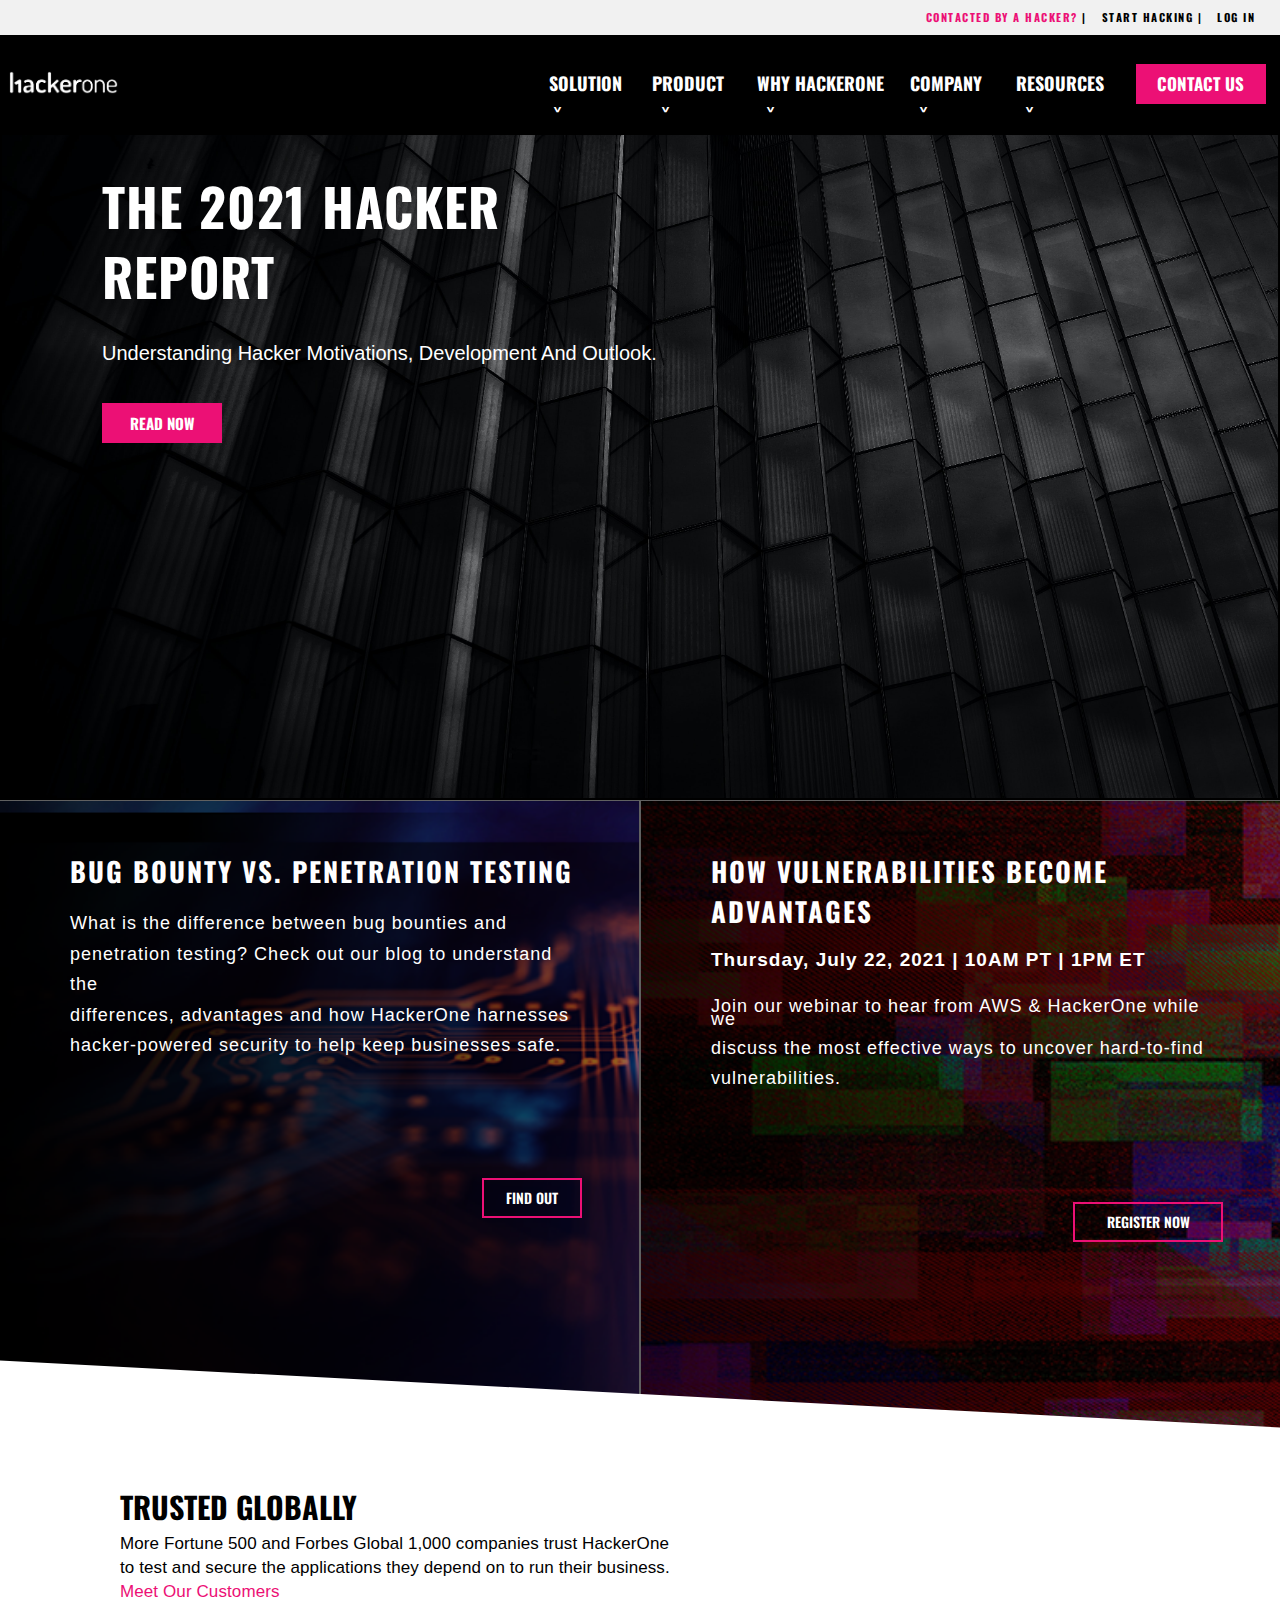
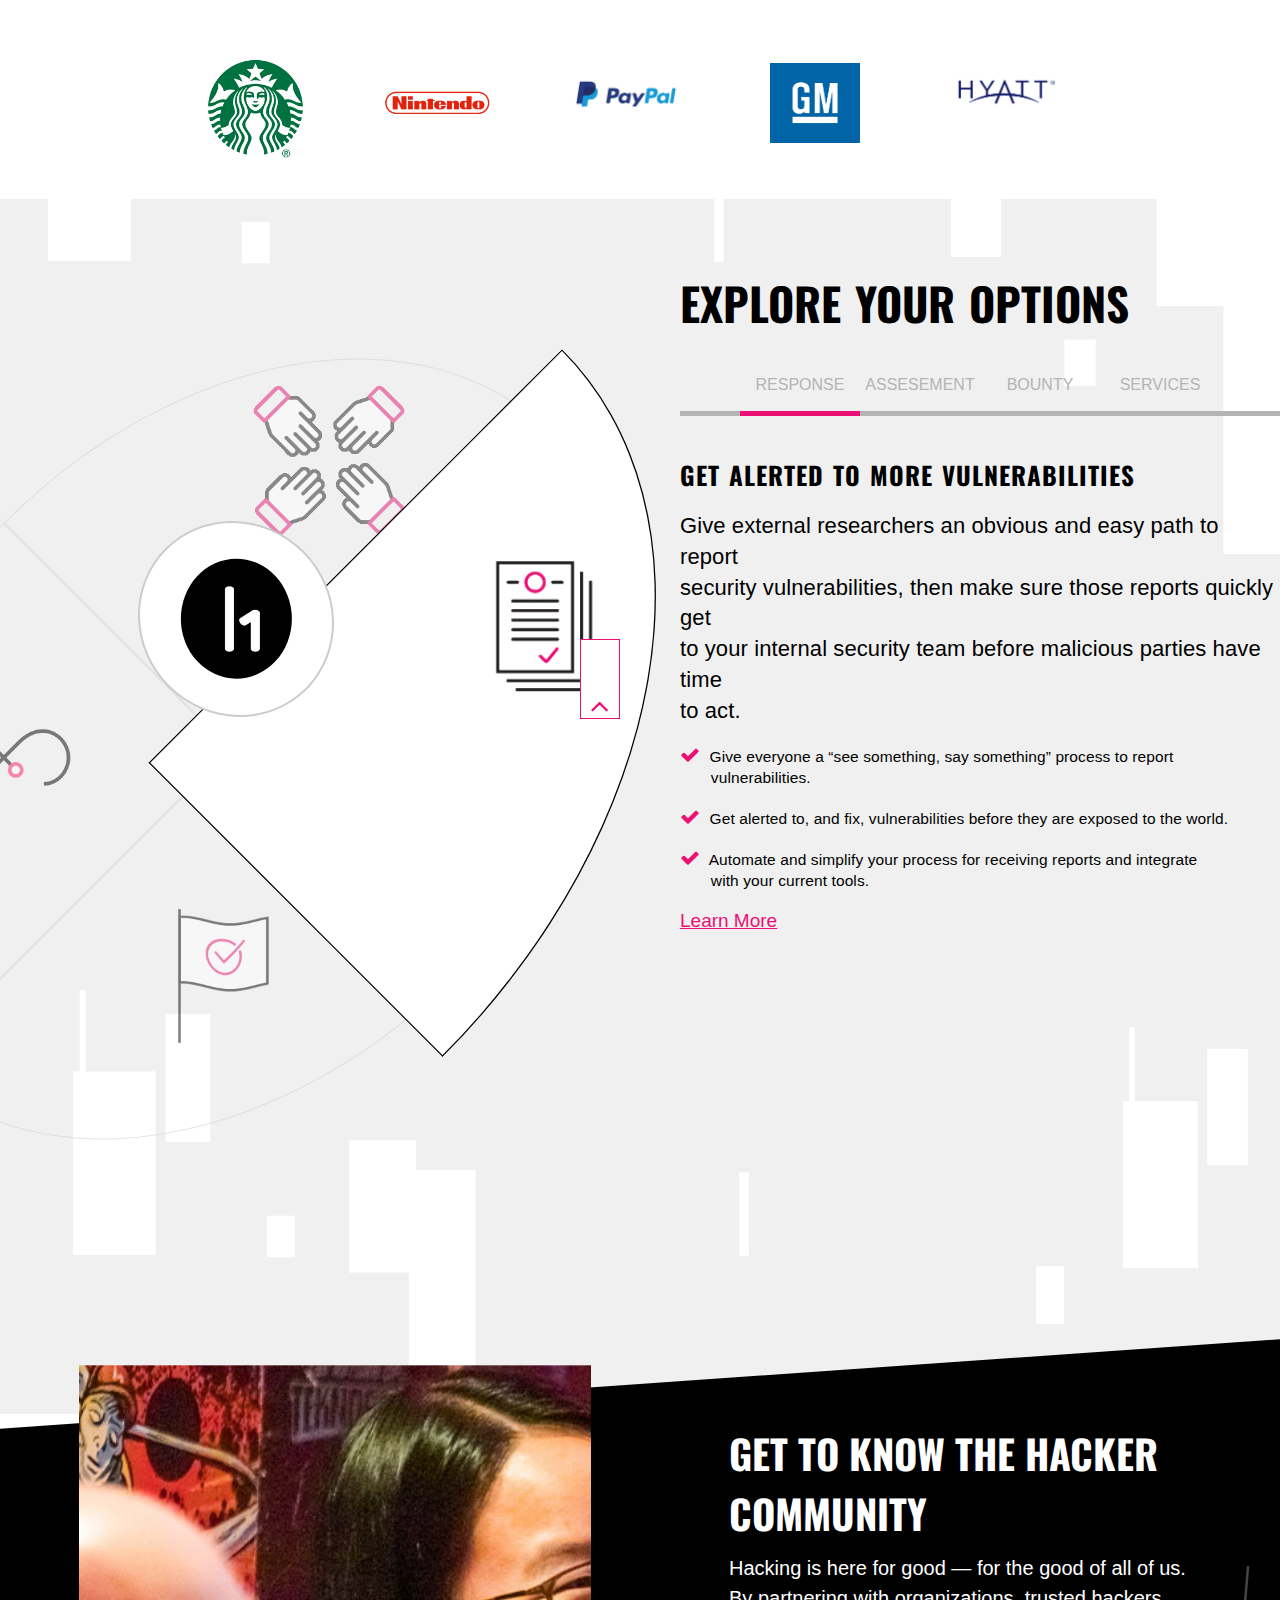
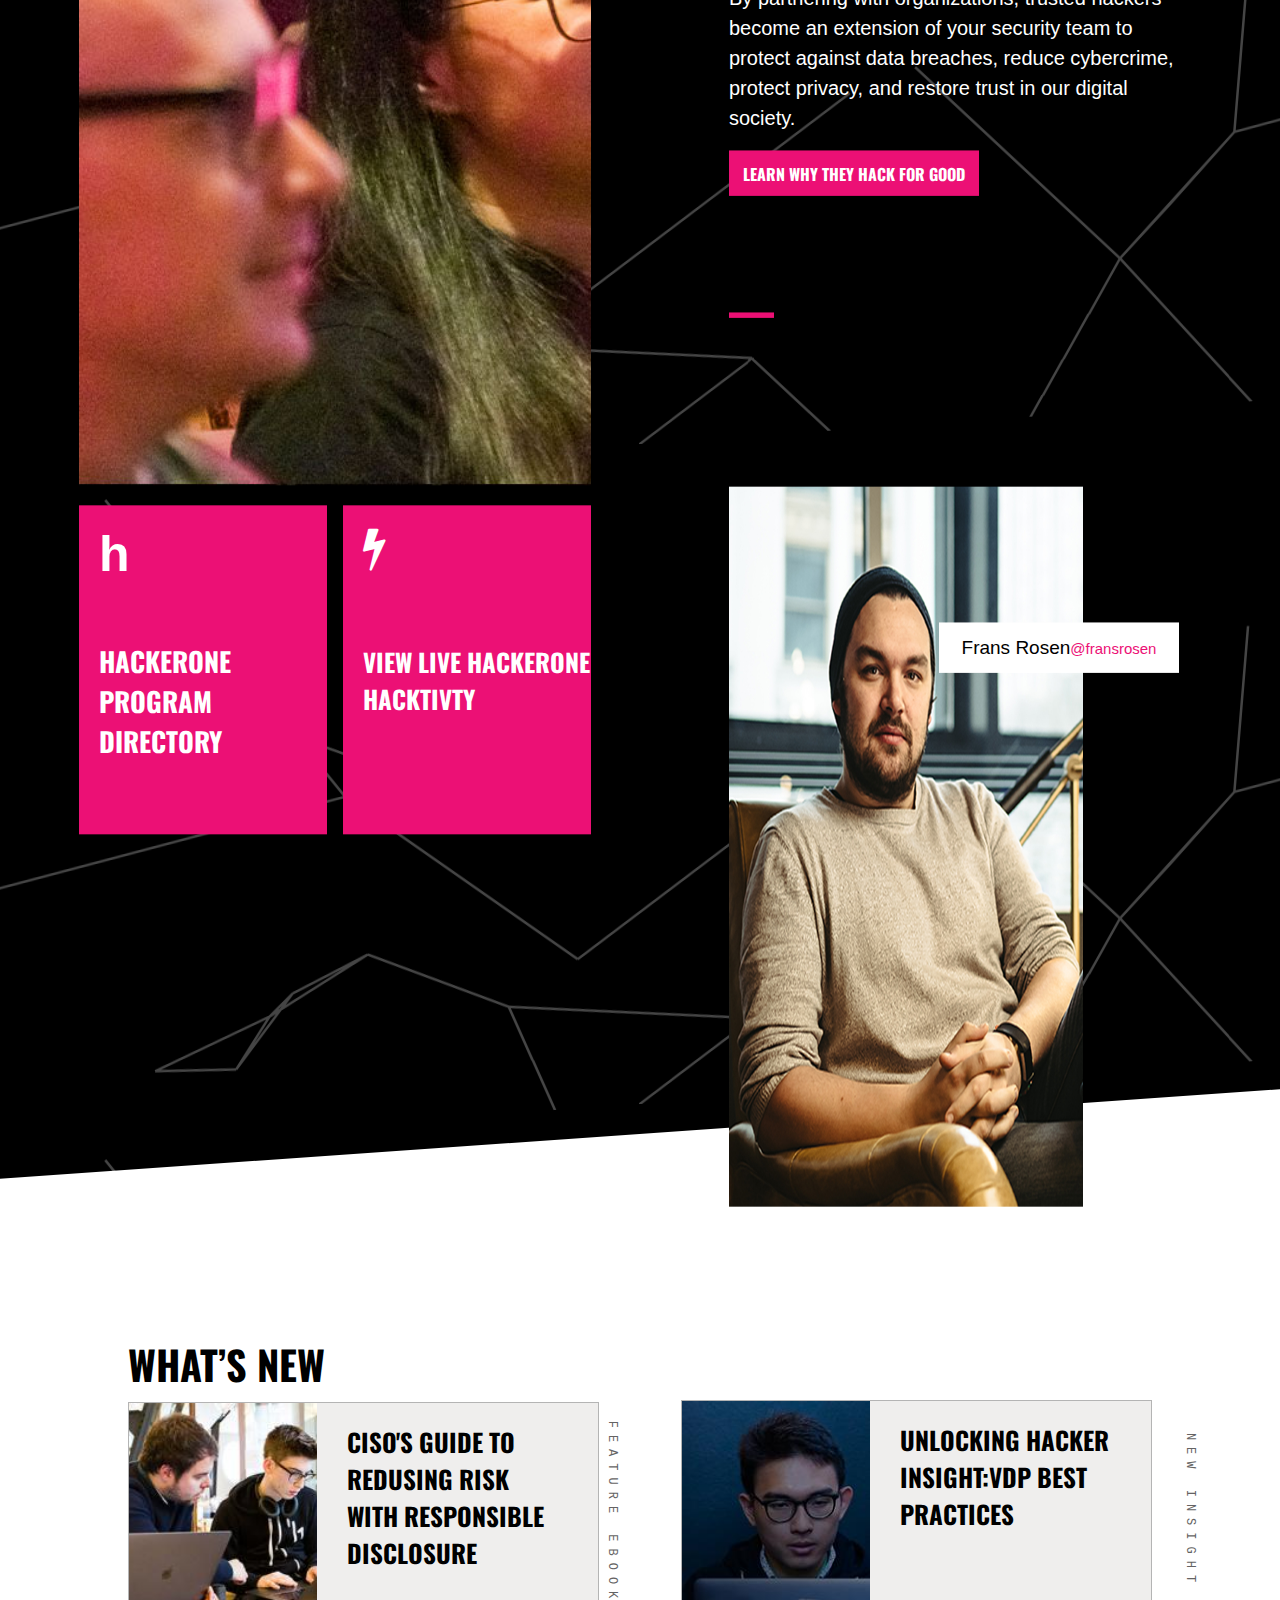
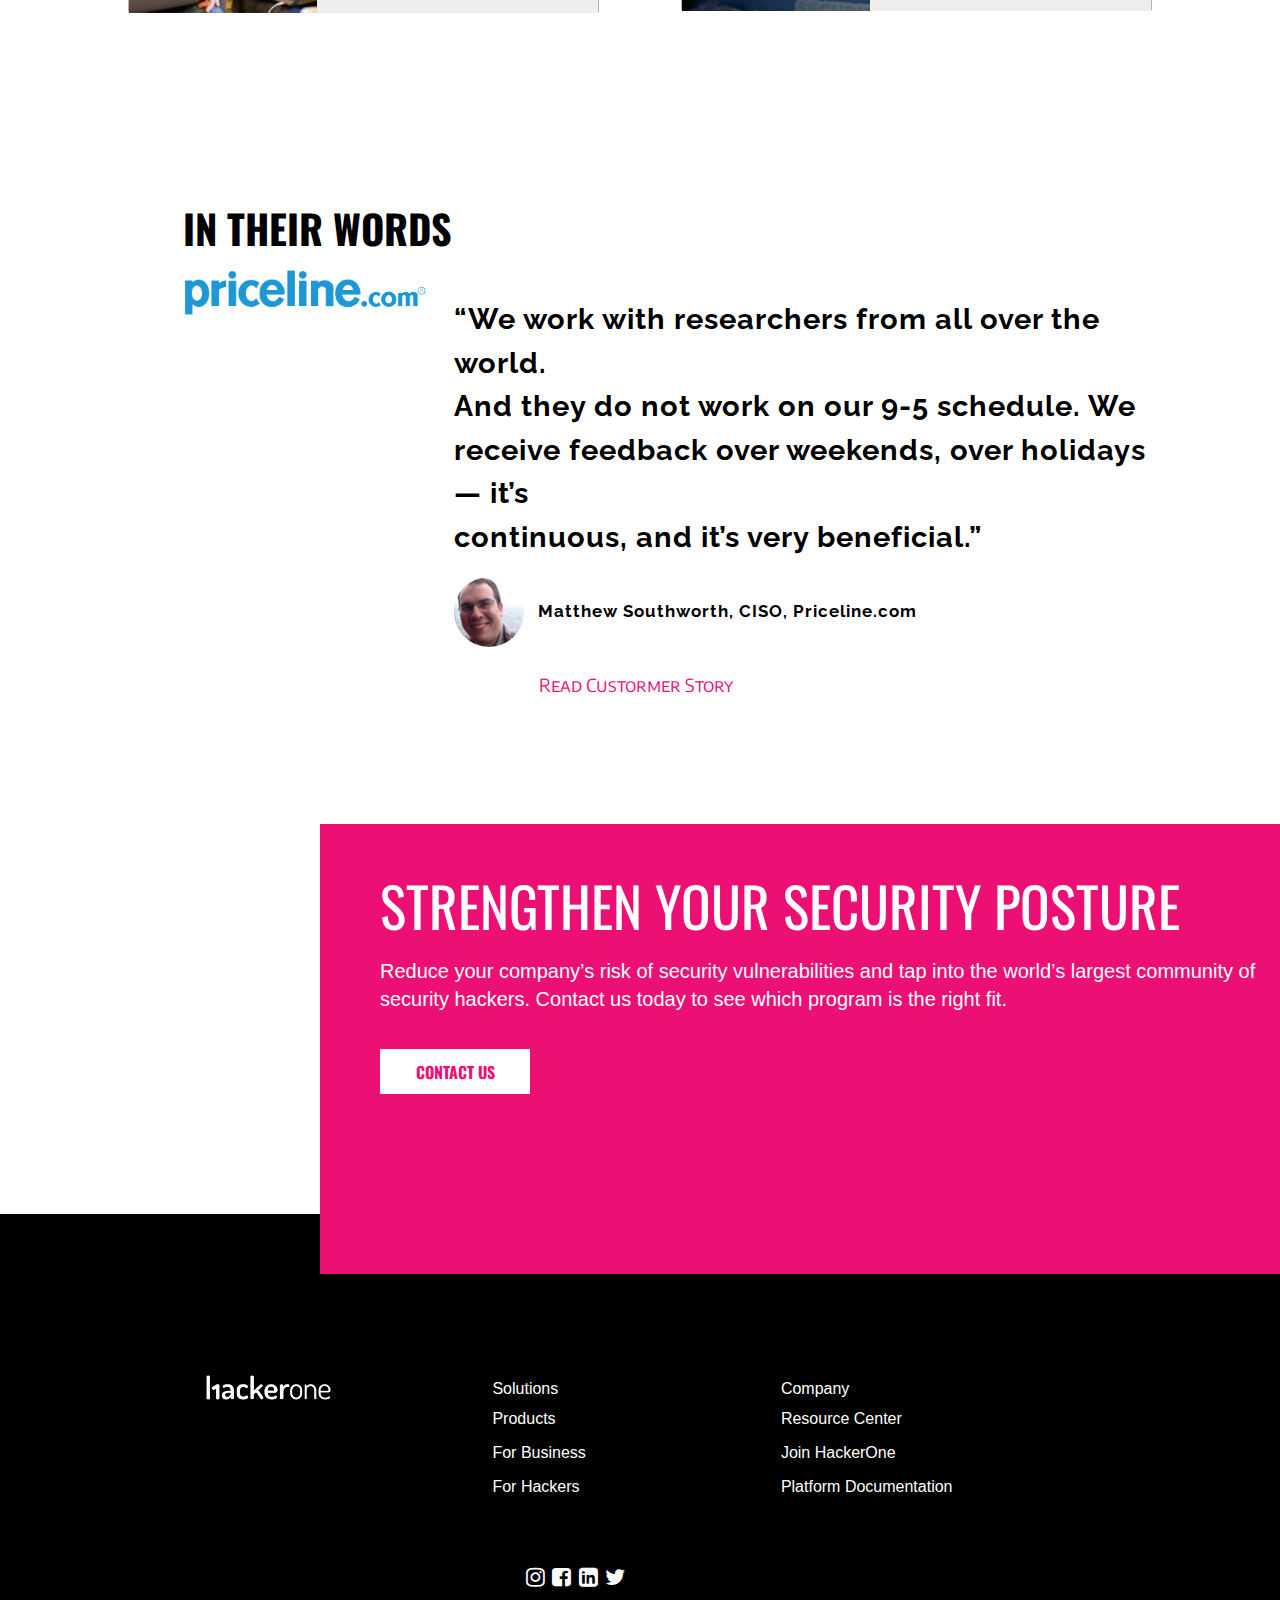
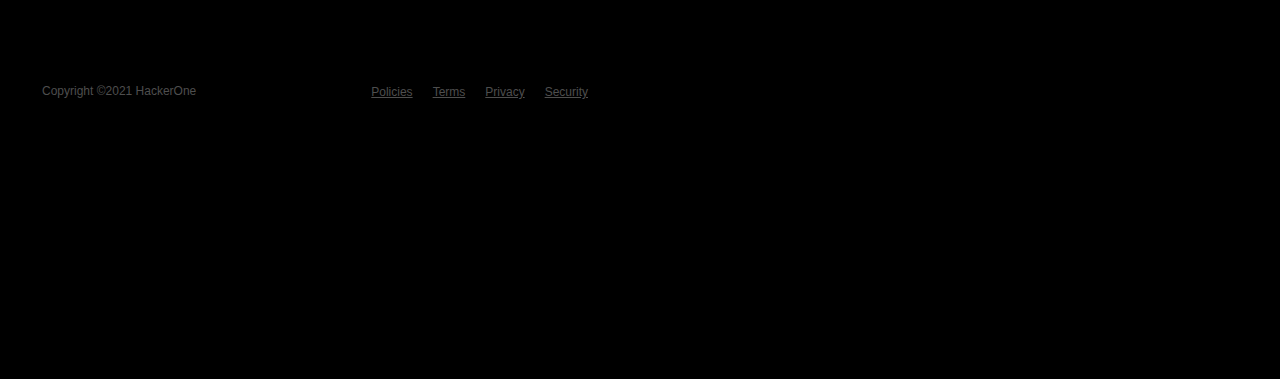
<file: index.html>
<!DOCTYPE html>
<html lang="en">

<head>
    <meta charset="UTF-8">
    <meta http-equiv="X-UA-Compatible" content="IE=edge">
    <meta name="viewport" content="width=device-width, initial-scale=1.0">
    <link rel="stylesheet" href="index.css">
    <link rel="stylesheet" href="https://cdnjs.cloudflare.com/ajax/libs/font-awesome/4.7.0/css/font-awesome.css
    ">
    <title>Hackerone</title>
</head>
<style>
    @import url('https://fonts.googleapis.com/css2?family=Raleway:wght@100&display=swap');
    @import url('https://fonts.googleapis.com/css2?family=Encode+Sans+SC:wght@200;500&display=swap');
    @import url('https://fonts.googleapis.com/css2?family=Encode+Sans+SC:wght@200;500&family=Oswald:wght@200;300;400&display=swap');
  

    </style>
<body>
    
    <div class="universal">
        <div class="con1">
            <ul>
                <li><a class="a1" href="#">CONTACTED BY A HACKER? <b>|</b></a></li>
                <li> <a href="#">START HACKING <b>|</b></a> </li>
                <li> <a href="#">LOG IN</a> </li>
            </ul>
        </div>

        <div class="con2">
            <div class="parent1">
                <ul>
                    <li class="img"><img src="images/hacker1 logo.png" alt=""></li> <br>
                    <li>
                       <a href="#"> <p class="p1">SOLUTION &nbsp;<b>></b></p></a>
                    </li>
                    <li>
                       <a href="#"> <p class="p1">PRODUCT &nbsp; <b>></b></p></a>
                    </li>
                    <li>
                       <a href="#"> <p class="p1">WHY HACKERONE &nbsp; <b>></b></p></a>
                    </li>
                    <li>
                       <a href="#"> <p class="p1">COMPANY &nbsp; <b>></b></p></a>
                    </li>
                    <li>
                       <a href="#"> <p class="p1">RESOURCES &nbsp; <b>></b></p></a>
                    </li>
                    <li><button>CONTACT US</button></li>
                </ul>
            </div>
            <div class="parent2">
                <div class="text">
                    <h1>THE 2021 HACKER </h1> <br>
                    <h1 class="h1">REPORT</h1> <br>
                    <p>Understanding Hacker Motivations, Development And Outlook.</p> <br>
                    <button>READ NOW</button>
                </div>

            </div>
        </div>

        <div style="display: none;" class="floatingDiv">
                <div class="box1">
                <aside>
                    <p class="asidep1">INITIATIVES</p>
                </aside>
                <b>Business Initiative</b> 
                <p class="box1p">What is your Cybersecurity Need?</p> <br> <br>

                <b>Secure The Attack Surface</b> 
                <p  class="box1p">Protect Your Evolving Assets</p> <br> <br>

                <b>Secure Software Developement</b> 
                <p  class="box1p">Scale App Security Accross The SDLC</p> <br> <br>
                </div>
                <div class="box2">
                    <br>
                    <b>Digital Brand Trust</b> 
                    <p  class="box2p">Build Your Brand And Protect Your Custormers</p> <br> <br>
    
                    <b>Ensure Compliance</b> 
                    <p  class="box2p">Meet Compliance Requirement And More</p> <br> <br>
                </div>
                <div class="box3">
                    <aside>
                        <p>INDUSTRIES</p>
                    </aside>
                    <b>Financial Services</b> 
                    <br>
    
                    <b>Government</b> 
                     <br>
    
                    <b>U.S. Fedral Government</b> 
                     <br>
                </div>
        </div>


        <div class="con3">
            <div class="parent1">
                <div class="text1">
                    <h1>BUG BOUNTY VS. PENETRATION TESTING</h1> <br>
                        <p>
                            What is the difference between bug bounties and <br>

                            penetration testing? Check out our blog to understand the <br>
    
                            differences, advantages and how HackerOne harnesses <br>
    
                            hacker-powered security to help keep businesses safe.
                        </p> <br>
                 
                  
                        <button>FIND OUT</button>
                 

                </div>
            </div>
            <div class="parent2">
                <div class="text2">
                    <h1> 
                        HOW VULNERABILITIES BECOME ADVANTAGES</h1> <br>
                        <p class="date">Thursday, July 22, 2021 | 10AM PT | 1PM ET</p> <br> <br>
                        <p>Join our webinar to hear from AWS & HackerOne while we</p> <br>
                        <p>discuss the most effective ways to uncover hard-to-find</p> <br>
                        <p>vulnerabilities.</p> <br>
                        <button>REGISTER NOW </button>

                </div>
            </div>
        </div>

        <div class="con4">
            <div class="text">
                <h1>TRUSTED GLOBALLY</h1> <br>
                <p>More Fortune 500 and Forbes Global 1,000 companies trust HackerOne <br> to test and secure the applications they depend on to run their business. <br> <a href="#">Meet Our Customers</a> </p>
            </div>
            <div class="text2">
                <div class="img1">
                    <img src="images/starBucks.png"  alt=""> 
                    
                </div>
                <div class="img2">
                    <img src="images/Nintendo.png" alt="">
                </div>
                <div class="img3">
                    <img src="images/paypal.png" alt="">
                </div>
                <div class="img4">
                    <img src="images/gm_logo.png" alt="">
                </div>
                <div class="img5">
                    <img src="images/hyatt.png" alt="">
                </div>
    
            </div>
        </div>

        <div class="con5">
            <div class="parent1">
                <div class="circle">
                    <div class="inner">

                    </div>
                </div>
                <div class="child1">
                    <div class="box1">
                        <div class="b1 round">
                            <img  src="images/services_static.png"  width="190px" alt="">
                        </div>
                        <div class="b2 round">
                            <img src="images/books(1).png" alt="" width="240px">
                        </div>
                    </div>
                    <div class="box2">
                        <div class="b1 round">
                            <img src="images/bounty_static.png" alt="" width="200px">
                        </div>
                        <div class="b2 round">
                            <img src="images/pentest_static.png" alt="" width="200px">
                        </div>
                    </div>
                </div>
            </div>
            <div class="navigation">
                    <div class="arrow1">
                        <i class="fa fa-angle-up" aria-hidden="true"></i>
                    </div>
            </div>
            
            <div class="parent2">
                <div class="head1">
                    <h1>EXPLORE YOUR OPTIONS</h1>
                </div>
                <div class="head2">
                        <div class="resp">
                            <p>RESPONSE</p>
                        </div>
                        <div class="flag">
                            <p>ASSESEMENT</p>
                        </div>
                        <div class="eight">
                            <p>BOUNTY</p>
                        </div>
                        <div class="book">
                            <p>SERVICES</p>
                        </div>
                </div>

                <div class="head3">
                    <div class="text1">
                        <h1>GET ALERTED TO MORE VULNERABILITIES</h1>
                        <br>
                        <p>Give external researchers an obvious and easy path to report <br>
                            security vulnerabilities, then make sure those reports quickly get  <br> 
                             to your internal security team before malicious parties have time <br>
                              to act.</p> <br>
                              <ul>
                                  <li><p><i class="fa fa-check" aria-hidden="true"></i> Give everyone a “see something, say something” process to report <br> &nbsp;&nbsp;&nbsp;&nbsp;&nbsp;&nbsp;
                                     vulnerabilities. </p></li> <br>
                                  <li><p><i class="fa fa-check" aria-hidden="true"></i> Get alerted to, and fix, vulnerabilities before they are exposed to the world.</p></li> <br>

                                  <li><p><i class="fa fa-check" aria-hidden="true"></i> Automate and simplify your process  for receiving reports and integrate <br> &nbsp;&nbsp;&nbsp;&nbsp;&nbsp;&nbsp;
                                     with your current tools.</p></li> <br>
                              </ul>
                              <a href="#">Learn More</a>
                    </div>
                    <div class="text2">
                        <h1>ASSESSMENTS REDEFINED</h1> <br>
                        <p>Reveal critical security gaps, bring new products to market faster, <br>
                              and reduce compliance risks with hacker-powered security <br>
                               assessments.</p> <br>
                               <ul>
                                <li><p><i class="fa fa-check" aria-hidden="true"></i> Get real-time visibility into vulnerability reports as they are submitted. </p></li> <br>
                                <li><p><i class="fa fa-check" aria-hidden="true"></i> Complete pentests faster and accelerate time to market.</p></li> <br>

                                <li><p><i class="fa fa-check" aria-hidden="true"></i>Seamlessly integrate with your internal ticketing systems. </p></li> <br>
                            </ul>
                            <a href="#">Learn More</a>
                    </div>
                    <div class="text3">
                        <h1>BUG BOUNTY PROGRAMS FOR ALL</h1> <br>
                        <p>Trusted hackers continuously test vulnerabilities in public, <br>
                             private, or time-bound programs designed to meet your security <br>
                              needs.</p> <br>
                               <ul>
                                <li><p><i class="fa fa-check" aria-hidden="true"></i> Get continuous coverage, from around the globe, and only pay for results. </p></li> <br> 
                                <li><p><i class="fa fa-check" aria-hidden="true"></i> Customize program access, management, and processes to meet your <br> &nbsp;&nbsp;&nbsp;&nbsp;&nbsp;&nbsp; goals.</p></li> <br> 

                                <li><p><i class="fa fa-check" aria-hidden="true"></i>Use our unmatched experience to ensure success, minimize risk, and reduce <br> &nbsp;&nbsp;&nbsp;&nbsp;&nbsp;&nbsp; costs.</p></li> <br>
                            </ul>
                            <a href="#">Learn More</a>
                    </div>
                    <div class="text4">
                        <h1>TRUSTED ADVICE FOR TIGHTER SECURITY</h1> <br>
                        <p>Improve your team’s performance, reduce risk, and focus on <br>
                             fixing the most important vulnerabilities with HackerOne’s <br>
                              experienced advisory and triage services.</p> <br>
                               <ul>
                                <li><p><i class="fa fa-check" aria-hidden="true"></i>Improve program performance and remove distractions to maintain focus. </p></li> <br> 
                                <li><p><i class="fa fa-check" aria-hidden="true"></i> Get customized expertise tailored to your team’s size and sophistication.</p></li> <br> 

                                <li><p><i class="fa fa-check" aria-hidden="true"></i>Showcase your dedication to security for internal and external audiences.</p></li> <br>
                            </ul>
                            <a href="#">Learn More</a>
                    </div>
                </div>
            </div>
        </div>

        <div class="con6">
                <div class="box1">
                    <div class="text1">

                    </div>
                    <div class="text2">
                            <div class="inbox1">
                                <h1>h</h1> <br> <br>
                                <p>HACKERONE PROGRAM <br>
                                DIRECTORY</p>
                            </div>
                            <div class="inbox2">
                                <i class="fa fa-bolt" aria-hidden="true"></i>
                                <p>VIEW LIVE HACKERONE <br> HACKTIVTY</p>
                            </div>
                    </div>
                </div>

                <div class="box2">
                    <div class="text1">
                        <h1>GET TO KNOW THE HACKER <br>
                            COMMUNITY</h1>
                            <p>Hacking is here for good — for the good of all of us. <br>By partnering with organizations, trusted hackers <br>become an extension of your security team to <br>protect against data breaches, reduce cybercrime,<br>protect privacy, and restore trust in our digital <br>society.</p> <br>
                            <a href="#">LEARN WHY THEY HACK FOR GOOD</a>
                    </div>
                    <div class="text2">
                        <img  class="slideImg"  width="100%" height="100%" src="images/Frans_Rosen.jpg" alt="">
                        <p class="textChange"> Frans Rosen  <small>@fransrosen</small></p>
                        <p class="loader"></p>
                    </div>
                </div>
           
        </div>

        <div class="con7">
                <div class="box1">
                    <div class="text1">
                        <h1>WHAT’S NEW</h1> <br>
                        <div class="textbox1">
                                <div class="img">

                                </div>
                                <div class="txt">
                                    <p>CISO'S GUIDE TO <br> REDUSING RISK <br> WITH RESPONSIBLE <br> DISCLOSURE</p> <br>
                                    <a href="#">Read More</a>
                                </div>
                                <small>FEATURE EBOOK</small>
                        </div>
                    </div>
                    <div class="text2">
                        <div class="textbox2">
                            <div class="img">

                            </div>
                            <div class="txt">
                                <p>UNLOCKING HACKER <br> INSIGHT:VDP BEST<br> PRACTICES </p> <br>
                                <a href="#">Read More</a>
                            </div>
                            <small>NEW INSIGHT</small>
                        </div>
                    </div>
                </div>

                <div class="box2">
                        <div class="text1">
                            <h1>IN THEIR WORDS</h1>
                            <img src="images/priceline_logo (1).png" alt="">
                        </div>
                        <div class="text2">
                            <p>
                                “We work with researchers from all over the world. <br>And they do not work on our 9-5 schedule. We <br>receive feedback over weekends, over holidays — it’s <br> continuous, and it’s very beneficial.”</p> <br>
                                <div class="profile">
                                    <div class="circle"></div> <p>Matthew Southworth, CISO, Priceline.com</p> <br> <br>
                                    <a href="#">Read Custormer Story</a>
                                </div>
                        </div>
                </div>
        </div>

        <footer>
            <div class="con8">
                <div class="box1">
                    <h1>STRENGTHEN YOUR SECURITY POSTURE</h1> <br>
                    <p>Reduce your company’s risk of security vulnerabilities and tap into the world’s largest community of <br>
                        security hackers. Contact us today to see which program is the right fit.</p> <br> <br>
                        <a href="#">CONTACT US</a>
                </div>
                <div class="box2">
                    <div class="text1">
                       <table>
                           <th class="logo"><img src="images/hacker1 logo.png" alt=""></th>
                           <th><p>
                            Solutions</p></th>
                           <th><p>Company</p></th>
                                <tr>
                                    <td></td>
                                    <td> <p>Products</p> </td>
                                    <td> <p>Resource Center</p>  </td>
                                </tr>
                                <tr>
                                    <td></td>
                                    <td> <p> For Business</p></td>
                                    <td> <p> Join HackerOne</p></td>
                                </tr>  
                                <tr>
                                    <td></td>
                                    <td> <p>For Hackers</p> </td>
                                    <td> <p> Platform Documentation</p></td>
                                </tr>
                       </table>
                    </div>
                    <div class="text2">
                        <i class="fa fa-instagram" aria-hidden="true"></i>
                        <i class="fa fa-facebook-square" aria-hidden="true"></i>
                        <i class="fa fa-linkedin-square" aria-hidden="true"></i>
                        <i class="fa fa-twitter" aria-hidden="true"></i>
                    </div>
                    <div class="text3">
                            <p>Copyright ©2021 HackerOne</p>
                            <ul>
                                <li><a href="#">Policies</a></li>
                                <li><a href="#">Terms</a></li>
                                <li><a href="#">Privacy</a></li>
                                <li><a href="#">Security</a></li>
                            </ul>
                    </div>
                </div>
            </div>
        </footer>
    </div>

    <script src="rotation.js"></script>
</body>

</html>
</file>
<file: index.css>
*{
    box-sizing: border-box;
    padding: 0px;
    margin: 0px;
}
.universal
{
    /* border: 1px solid black; */
    width: 100%;
    min-height: 100vh;
    display: flex;
    flex-direction: column;
    
}
.universal .con1
{
    /* border: 1px solid black; */
    width: 100%;
    height: 35px;
    padding-top: 8.5px;
    position: fixed;
    z-index: 1000;
    background-color: #f1f1f1;
    
}
.universal .con1 ul
{
    display: flex;
    flex-direction: row;
    list-style: none;
    float: right;
    margin-right: 10px; 
}
.universal .con1 ul li
{
    margin-right: 15px;
     font-family: 'Oswald', sans-serif;
    font-size: 11px;
    letter-spacing: 1.5px;
    font-weight: bolder;
}
.universal .con1 ul li .a1
{
    text-decoration: none;
    color: #EC1075;

}
.universal .con1 ul li a
{
    text-decoration: none;
    color: black;
}
.universal .con1 ul li a b
{
    color: black;
}
.universal .con1 ul li a:hover
{
    color: #EC1075;
}


.universal .con2
{
    border: 2px solid black;
    width: 100%;
    height: 85vh;
    display: flex;
    flex-direction: column;
    background-image: url(images/samuel-scalzo-xyuYk9oLA8I-unsplash.jpg);
    background-size: cover; 
    margin-top: 35px;
}
.universal .con2 .parent1
{
    /* border: 2px solid black; */
    width: 101%;
    height: 100px;
    background-color: rgb(0, 0, 0);
    position: fixed;  
    z-index: 1000;
    margin-top: -2px;
    left: -2px;
}
.universal .con2 .parent1 ul
{
    display: flex;
    flex-direction: row;
    list-style: none;
    margin-top: 20px;
    color: rgb(0, 0, 0);
    font-family: 'Oswald', sans-serif;
    font-weight: bolder;
    font-size: 18px;

    

    
}
.universal .con2 .parent1 ul li img
{
    width:100%;
    margin-top: 15px;
}
.universal .con2 .parent1 ul li a
{
    text-decoration: none;
    color: rgb(255, 255, 255);
    transition: 0.5s;


}
.universal .con2 .parent1 ul li a:hover
{
    color: #EC1075;
}

.universal .con2 .parent1 ul .img
{
    /* border: 2px solid yellow; */
    width: 10%;
    margin-right: 430px;
    margin-top: 0px;
    margin-left: 10px;
}
.universal .con2 .parent1 ul li
{
    margin-right: 25px;
    margin-top: 15px;
    /* border: 2px solid yellow; */
    width: fit-content;
}
.universal .con2 .parent1 ul li button
{
    background-color: #EC1075;
    border: none;
    width: 130px;
    height: 40px;
    color: white;
    font-family: 'Oswald', sans-serif;
    font-size: 17px;
    font-weight: bolder;
    margin-top: -20px;
    /* letter-spacing: -2px; */
    transition: 500ms;
    
}
.universal .con2 .parent1 ul li button:hover
{
    background-color: #fff;
    color: #EC1075;
}
.universal .con2 .parent1 ul li p b
{
    display: inline-block;
    transform: rotate(-270deg);
    font-weight: lighter;
    
}
.universal .con2 .parent2
{
    /* border: 2px solid white; */
    width: 100%;
    height: 469px;
    display: flex;
    flex-direction: column;
    margin-top: 80px;
}
.universal .con2 .parent2 .text
{
    /* border: 2px solid white; */
    width: 60%;
    height: 100%;
    float: left;
    margin-left: 100px;
    padding-top: 50px;
}
.universal .con2 .parent2 .text h1
{
    font-size: 52px;
    font-weight: bolder;
    font-family: 'Oswald', sans-serif;
    color: white;
    word-spacing: 2px;
    letter-spacing: 1px;
}
.universal .con2 .parent2 .text .h1
{
    margin-top: -25px;
}
.universal .con2 .parent2 .text p
{
    color: white;
    font-size: 20px;
    font-family:sans-serif;
    margin-top: 10px;
}
.universal .con2 .parent2 .text button
{
    background-color: #EC1075;
    border: none;
    width: 120px;
    height: 40px;
    color:#fff;
    font-family: 'Oswald', sans-serif;
    font-size: 15px;
    font-weight: bolder;
    margin-top: 20px;
    /* letter-spacing: -2px; */
    transition: 500ms;
}
.universal .floatingDiv
{
    /* border: 2px solid yellow; */
    height: 250px;
    position: fixed;
    top: 135px;
    width: 100%;
    background-color: #fff;
    display: flex;
    flex-direction: row;
    opacity: 0%;
    transition: 0.5s;
    display: block;
    z-index: 1000;
}
.universal .floatingDiv aside p
{
    position: relative;
    color: #000;
    font-family: 'Oswald',sans-serif;
    font-size: 13px;
    letter-spacing: 4px;
    font-weight: bold;
    transform: rotate(-90deg);
    top: -68px;
    left: -220px;
}
.universal .floatingDiv b
{
    color: #EC1075;
    font-family: sans-serif;
    /* letter-spacing: 1px; */
    font-weight: 600;
    font-size: 17px;
    line-height:150%;
}


.universal .floatingDiv .box1, .box2, .box3
{
    /* border: 2px solid black; */
    width: 30%;
    margin-left: 30px;
    display: flex;
    flex-direction: column;
    padding-left: 40px;
}
.universal .floatingDiv .box1 .box1p
{
    font-family: 'Oswald';
    font-size: 13px;
    letter-spacing: 1px;
}
.universal .floatingDiv .box2 .box2p
{
    font-family: 'Oswald';
    font-size: 13px;
    letter-spacing: 1px;
}



.universal .con3
{
    /* border: 2px solid black; */
    width: 100%;
    height: 70vh;
    display: flex;
    flex-direction: row;
    background-size: cover;

}

.universal .con3 .parent1
{
    border: 1px solid #606060;
    border-left: none;
    border-bottom: none;
    width: 50%;
    background-image: url(images/HAC_Speaker\ Social\ asset\ BG_L1R1.png);
    background-size: cover;
    background-repeat: no-repeat;
    font-size: 15px;
    font-family: monospace;
    padding-left: 70px;
    letter-spacing: -2px;
  
    
}

.universal .con3 .parent2
{
    border: 1px solid #606060;
    width: 50%;
    background-image: url(images/HAC_ISAC\ Speaker\ BC_L1R1.png);
    background-size: cover;
    background-repeat: no-repeat;
    border-right: none;
    border-bottom: none;
    font-size: 15px;
    font-family: monospace;
    padding-left: 70px;
    letter-spacing: -2px;
    
}

.universal .con3 .parent1 .text1
{
    /* border: 2px solid white; */
    color: white;
    width: 90%;
    min-height: 200px;
    padding-top: 50px;

}
.universal .con3 .parent1 .text1 h1
{
    font-family: 'Oswald', sans-serif;
    font-size:27px;
    letter-spacing: 2px;
}
.universal .con3 .parent1 .text1 p
{
    font-family: sans-serif;
    font-size: 18px;
    letter-spacing: 1px;
    font-weight: 500;
    line-height: 170%;
    
}
.universal .con3 .parent1 .text1 button
{
    border: 2px solid #EC1075;
    height: 40px;
    width: 100px;
    background-color: rgba(0,0,0,0.0);
    color: white;
    font-family: 'Oswald', sans-serif;
    font-size: 14px;
    font-weight: 600;
    float: right;
    margin-left: 100px;
    margin-top: 100px;
    transition: 0.5s;
    
}
.universal .con3 .parent1 .text1 button:hover
{
    background-color: #fff;
    color: #EC1075;
}
.universal .con3 .parent2 .text2
{
    /* border: 2px solid white; */
    color: white;
    width: 90%;
    min-height: 200px;
    padding-top: 50px;

}
.universal .con3 .parent2 .text2 h1
{
    font-family: 'Oswald', sans-serif;
    font-size:27px;
    letter-spacing: 2px;
    margin-bottom: 5px;
}
.universal .con3 .parent2 .text2 .date
{
    font-size: 19px;
    font-weight: bold;
}

.universal .con3 .parent2 .text2 p
{
    font-family: sans-serif;
    font-size: 18px;
    letter-spacing: 1px;
    font-weight: 500;
    line-height: 70%;
    
}
.universal .con3 .parent2 .text2 button
{
    border: 2px solid #EC1075;
    height: 40px;
    width: 150px;
    background-color: rgba(0,0,0,0.0);
    color: white;
    font-family: 'Oswald', sans-serif;
    font-size: 14px;
    font-weight: 600;
    float: right;
    margin-left: 100px;
    margin-top: 100px;
    transition: 0.5s;
    
}
.universal .con3 .parent2 .text2 button:hover
{
    background-color: #fff;
    color: #EC1075;
}


.universal .con4
{
    /* border: 2px solid black; */
    transform: skewY(3deg);
    height: 370px;
    position: relative;
    width: 100%;
    margin-top: -36px;
    background-color: #fff;
    display:flex;
    flex-direction: column;
}
.universal .con4 .text
{
    /* border: 2px solid black; */
    width: 50%;
    position: relative;
    transform: rotate(-3deg);
    margin-top: 100px;
    margin-left: 120px;
    transform: skewY(-3deg);

}
.universal .con4 .text h1
{
    color: black;
    font-family: 'Oswald', sans-serif;
    font-size:30px;
    /* letter-spacing: -1px; */
    opacity: 100%;
    height: 30px;
    font-weight: bolder;


}
.universal .con4 .text p
{
    font-family: 'Gill Sans', 'Gill Sans MT', Calibri, 'Trebuchet MS', sans-serif;
    font-size: 17px;
    letter-spacing: 0.1px;
    font-weight: 500;
    line-height: 140%;
    color: black;
    font-weight: lighter;
}
.universal .con4 .text p a
{
    color: #EC1075;
    text-decoration-line: none;
    transition: 2s;   
}
.universal .con4 .text p a:hover
{
    text-decoration: underline;
}
.universal .con4 .text2
{
    /* border: 2px solid black; */
    display: flex;
    flex-direction: row;
    width: 100%;
    height: 150px;
    transform: rotate(-3deg);
    margin-top: 20px;
    padding-left:200px;
    padding-right:150px;
    transform: skewY(-3deg);

}
.universal .con4 .text2 .img1, .img2, .img3, .img4, .img5
{
    /* border: 2px solid black; */
    width: 18%;
    margin-right: 65px;
}
.universal .con4 .text2 img
{
    width: 100%;
}
.universal .con4 .text2 .img1
{
    width: 150px;
    margin-top: 20px;
}

.universal .con4 .text2 .img2, .img3, .img5
{
    padding-top: 30px;
}
.universal .con4 .text2 .img4 img
{
    height: 80px;
    width: 90px;
    display: block;
    margin: auto;
    margin-top: 30px;
}



.universal .con5
{
    /* border: 2px solid black; */
    width: 100%;
    height: 135vh;
    background-image: url(images/whiteBack-bkg.png);
    margin-top: 35px;
    display: flex;
    flex-direction: row;
    padding-top: 100px;
}
.universal .con5 .parent1
{
    /* border: 2px solid black; */
    width: 50%;
    position: absolute;
    /* transform: rotate(45deg); */
    height: 101vh;
    right: 57%;
   
    
}
.universal .con5 .parent1 .circle
{
    border: 2px solid #CCCCCC;
    height:200px;
    width: 30%;
    border-radius: 100%;
    display: flex;
    position: absolute;
    left: 230px;
    top: 220px;
    background-color: #fff;
    justify-content: center;
    z-index: 10;  
    transform: rotate(-45deg);

    
}
.universal .con5 .parent1 .circle .inner
{
    border: 2px solid black;
    background-color: #000;
    position: relative;
    width: 59%;
    height: 120px;
    margin: auto;
    border-radius: 100%;
    background-image: url(images/download.png);
    background-repeat: no-repeat;
    background-size: cover;
    background-position-x:1.5px;
    transform: rotate(45deg);

}


.universal .con5 .parent2
{
    /* border: 2px solid black; */
    width: 50%; 
    display: flex;
    flex-direction: row;
    margin-left: 680px;
    margin-top: -30px;
    display: flex;
    flex-direction: column;
    overflow-x: hidden;
    
    
}
.universal .con5 .parent1 .child1
{
    /* border: 2px solid black; */
    width: 100%;
    height: 100vh;
    /* left: -100px; */
    display: flex;
    flex-direction: column;  
    transform: rotate(45deg);

}
.universal .con5 .parent1 .child1 .box1
{
    /* border: 2px solid black; */
    width: 100%;
    height: 50%;
    display: flex;
    flex-direction: row;
   
}
.universal .con5 .parent1 .child1 .box2
{
    /* border: 2px solid black; */
    width: 100%;
    height: 50%;
    display: flex;
    flex-direction: row;
    padding-left: 0px;
    margin-left: 0px;
}
.universal .con5 .parent1 .child1 .box1 .b1
{
    border: 1px solid #CCCCCC;
    width: 50%;
    border-top-left-radius: 100%;
    position: relative;
    background-size: cover;
    background-repeat: no-repeat;
    background-size: 70%;
    padding-left: 90px;
    padding-top: 80px;
    opacity: 50%;
    
 
}
.universal .con5 .parent1 .child1 .box1 .b1 img
{
    transform: rotate(45deg);
}

.universal .con5 .parent1 .child1 .box1 .b2
{
    border: 1px solid #CCCCCC;
    width: 50%;
    border-top-right-radius: 100%;
    padding-top: 40px;
    padding-left:20px;
    opacity: 50%;

}
.universal .con5 .parent1 .child1 .box1 .b2 img
{
    transform: rotate(45deg);   
}
.universal .con5 .parent1 .child1 .box2 .b1
{
    border: 1px solid #CCCCCC;
    width: 50%;
    border-bottom-left-radius: 100%;
    padding-top: 65px;
    padding-left: 65px;
    opacity: 50%;
}
.universal .con5 .parent1 .child1 .box2 .b1 img
{
    transform: rotate(-45deg);   

}

.universal .con5 .parent1 .child1 .box2 .b2
{
    border: 1px solid #CCCCCC;
    width: 50%;
    border-bottom-right-radius: 100%;
    padding-top: 60px;
    padding-left: 50px;
    opacity: 50%;
    
}
.universal .con5 .parent1 .child1 .box2 .b2 img
{
    transform: rotate(-45deg);   
    
}

.universal .con5 .navigation
{
    /* border: 1px solid #EC1075; */
    height: 80px;
    width: 3.1%;
    position: absolute;
    display: flex;
    flex-direction: column;
    left: 580px;
    /* top: 100px; */
    margin-top: 340px;
    z-index: 20;
    background-color: #fff;


}
.universal .con5 .navigation .arrow1
{
    border: 1px solid #EC1075;
    width: 100%;
    height: 100%;
    transition: 0.5s;
  
    
}
.universal .con5 .navigation .arrow1:hover
{
    background-color: #EC1075;
    border: 1px solid #fff;

    
}
/* .universal .con5 .navigation .arrow2:hover
{
    background-color: #EC1075;
} */
.universal .con5 .navigation .arrow1 .fa-angle-up
{
    font-size: 30px;
    color: black;
    font-weight: lighter;
    transition: 0.5s;
    width: 100%;
    height: inherit;
    display: block;
    text-align: center;
    padding-top: 50px;
    transition: 300ms;
    color: #EC1075;
    animation-name: arrow;
    animation-iteration-count: infinite;
    animation-duration: 900ms;
    animation-direction: normal;
    
}

@keyframes  arrow{
    form{
        padding-top: 50px;
    }
    to{
        padding-top: 0px;
    }
}
.universal .con5 .navigation .arrow1 .fa-angle-up:hover
{
    color: #fff;
    animation-name: finish;
    padding-top: 20px;
}

.universal .con5 .parent2 .head1 h1
{
    font-family: 'Oswald', sans-serif;
    font-size: 45px;
    /* letter-spacing: -3px; */
    word-spacing: 2px;
    margin-bottom: 10px;
}
.universal .con5 .parent2 .head2 
{
    border: 5px solid #B4B4B4;
    height: 45px;
    margin-top: 25px;
    display: flex;
    flex-direction: row;
    width: 100%;
    justify-content: center;
    border-top: none;
    border-left: none;
    border-right: none;
    z-index: 0;
}
.universal .con5 .parent2 .head2 .resp, .flag, .eight, .book
{
    width: 20%;
    position: relative;
    top: 5px;
}

.universal .con5 .parent2 .head2 p
{
    display: block;
    border: 1px thin #EC1075;
    text-align: center;
    height: 100%;
    border-top: none;
    font-family: 'Franklin Gothic Medium', 'Arial Narrow', Arial, sans-serif;
    color: #B4B4B4;
    border-left: none;
    border-right: none;
    /* border-bottom: 5px solid #EC1075; */
    position: relative;
    z-index: 10;
    
    
}
.universal .con5 .parent2 .head3
{
    /* border: 2px solid black; */
    width: 100%;
    margin-top: 40px;
    min-height: 400px;
    display:flex;
    flex-direction: row;
    position: relative;
    transition: ease-in-out;
    transition: 200ms;
    
    
}
.universal .con5 .parent2 .head3 .text1
{
    /* border: 2px solid black; */
    width: 100%;
    position: relative;
    
    
}
.universal .con5 .parent2 .head3 .text2
{
    /* border: 2px solid black; */
    width: 100%;
    position: relative;
    

}
.universal .con5 .parent2 .head3 .text3
{
    /* border: 2px solid black; */
    width: 100%;
    position: relative;

}
.universal .con5 .parent2 .head3 .text4
{
    /* border: 2px solid black; */
    width: 100%;
    position: relative;

}
.universal .con5 .parent2 .head3 h1
{
    font-family: 'Oswald', sans-serif;
    font-size: 25px;
    letter-spacing: 1px;
    word-spacing: 2px;
    width: 1000px;
}
.universal .con5 .parent2 .head3  p
{
    font-family:  'Gill Sans', 'Gill Sans MT', Calibri, 'Trebuchet MS', sans-serif;
    font-size: 22px;
    letter-spacing: 0.1px;
    font-weight: bold;
    line-height: 140%;
    color: black;
    font-weight: lighter;
    
}
.universal .con5 .parent2 .head3  ul
{
    list-style: none;
    display: flex;
    flex-direction: column;

}
.universal .con5 .parent2 .head3  ul li  p
{
    font-family: sans-serif;
    font-size: 15.5px;
}
.universal .con5 .parent2 .head3  ul li  p .fa
{
    color: #EC1075;
    font-size: 20px;
    display: inline-block;
    margin-right: 5px;

}
.universal .con5 .parent2 .head3  a
{
    text-decoration: none;
    font-size: 19px;
    font-family: sans-serif;
    color: #EC1075;
    text-decoration: underline;
    
}


.universal .con6
{
    /* border: 2px solid yellow; */
    width: 100%;
    height: 150vh;
    background-image: url(images/blackBack.png);
    transform-origin: center;
    transform: skewy(-4deg);
    display: flex;
    flex-direction: row;
    margin-top: -30px;
    justify-content: center;
    justify-content: space-around;
}
.universal .con6 .box1
{
    /* border: 2px solid rgb(255, 0, 0); */
    width: 40%;
    height: 120vh;
    transform: skewy(4deg);
    /* background-color: #fff; */
    position: relative;
    top: -40px;
    display: flex;
    flex-direction: column;
    

}
.universal .con6 .box2
{
    /* border: 2px solid rgb(255, 0, 0); */
    width: 40%;
    transform: skewy(4deg);
    /* background-color: #fff; */
    margin-left: -60px;
    height: 170vh;
    position: relative;
    top: 60px;
    display: flex;
    flex-direction: column;
}
.universal .con6 .box1 .text1
{
    /* border:2px solid yellow ; */
    width: 100%;
    height: 80vh;
    background-image: url(images/community.jpg);
    background-size: cover;
    background-repeat: no-repeat;
}
.universal .con6 .box1 .text2
{
    /* border: 2px solid yellow; */
    height:40vh;
    display: flex;
    flex-direction: row;
    padding-top: 20px;
    justify-content: space-between;
}
.universal .con6 .box1 .text2 .inbox1
{
    /* border: 2px solid orange; */
    width: 48.5%;
    height:36.5vh ;
    background-color: #EC1075;
    padding-left: 20px;
    padding-top: 20px;
    color: white;
    transition: 0.5s;
}
.universal .con6 .box1 .text2 .inbox1:hover
{
    color: #EC1075;
    background-color: #fff;
}

.universal .con6 .box1 .text2 .inbox2
{
    /* border: 2px solid orange; */
    width: 48.5%;
    height:36.5vh ;
    background-color: #EC1075;
    padding-left: 20px;
    padding-top: 20px;
    color: white;
    transition: 0.5s;

}
.universal .con6 .box1 .text2 .inbox2:hover
{
    color: #EC1075;
    background-color: #fff;
}

.universal .con6 .box1 .text2 .inbox1 h1
{
    font-family: sans-serif;
    font-size: 50px;
    height: 80px;
}
.universal .con6 .box1 .text2 .inbox1 p
{
    font-family: 'Oswald', sans-serif;
    font-size: 27px;
    /* letter-spacing: -1px; */
    font-weight: bolder;
    /* word-spacing: -7px; */
    
}
.universal .con6 .box1 .text2 .inbox2 .fa
{
    display: block;
    font-size: 45px;
    height: 118px;
    
}
.universal .con6 .box1 .text2 .inbox2 p
{
    font-family: 'Oswald', sans-serif;
    font-size: 25px;
    /* letter-spacing: -1px; */
    font-weight: bolder;
    /* word-spacing: -7px; */

    
}

.universal .con6 .box2 .text1
{
    /* border: 2px solid yellow; */
    height:70.8vh ;
}
.universal .con6 .box2 .text1 h1
{
    /* border: 2px solid red; */
    color: white;
    font-family: 'Oswald', sans-serif;
    font-size: 40px;
    /* word-spacing: -10px; */
    height: 130px;
}
.universal .con6 .box2 .text1 p
{
    color: white;
    font-family: sans-serif;
    font-size: 20px;
    line-height: 150%;
}
.universal .con6 .box2 .text1 a
{
    border: 2px solid #EC1075;
    display: flex;
    height: 45px;
    width: 250px;
    color: white;
    font-family: 'Oswald', sans-serif;
    font-size: 16px;
    font-weight: bold;
    transition: 0.5s;
    text-decoration: none;
    justify-content: center;
    align-items: center;
    /* letter-spacing: -1px; */
    background-color: #EC1075;
}
.universal .con6 .box2 .text1 a:hover
{
    border: 2px solid #EC1075;
    background-color: #fff;
    color: #EC1075;

}
.universal .con6 .box2 .text2
{
    /* border: 2px solid blue; */
    width: 75%;
    height: 80vh;
    margin-top: 27px;
}
.universal .con6 .box2 .text2 .slideImg
{
    animation-name: imgChange;
    animation-duration: 0.4s;
    opacity: 100%;
    animation-direction: normal;
}

@keyframes imgChange {
    from{
        opacity: 100%;
    }
    to{
        opacity: 0%;
    }
}
.universal .con6 .box2 .text2 p
{
    position: absolute;
    display: flex;
    align-items: center;
    justify-content: center;
    z-index: 100;
    border: 2px solid white;
    width: 240px;
    height: 50px;
    transition: ease-out;
    transition: 0.5s;
    background-color: #fff;
    top: 800px;
    left: 250px;
    font-family: sans-serif;
    font-size: 19px;

}
.universal .con6 .box2 .text2 .loader
{
    position: absolute;
    display: flex;
    align-items: center;
    justify-content: center;
    z-index: 100;
    border: 2px solid #EC1075;
    width: 0px;
    height: 5px;
    transition: ease-out;
    transition: 0.5s;
    background-color: #EC1075;
    top: 490px;
    left: 40px;
    font-family: sans-serif;
    font-size: 23px;
  
}
.universal .con6 .box2 .text2 p small
{
    color: #EC1075;
    font-size:15px ;
}


.universal .con7
{
    /* border: 2px solid black; */
    width: 100%;
    height: 120vh;
    margin-top: 150px;
    display: flex;
    flex-direction: column;
    justify-content: center;
    align-items: center;
    padding-top: 50px;
    
}
.universal .con7 .box1
{
    /* border: 2px solid black;  */
    width: 80%;
    height: 55vh;
    display: flex;
    flex-direction: row;
    justify-content: space-between;
  
    
}
.universal .con7 .box2
{
    /* border: 2px solid black; */
    width: 80%;
    height: 70vh;
    margin-top: 20px;
    display: flex;
    flex-direction: row;
}
.universal .con7 .box1 .text1
{
    /* border: 2px solid black; */
    width: 46%;
}
.universal .con7 .box1 .text2
{
    /* border: 2px solid black; */
    width: 46%;
    padding-top: 66px;
   
}
.universal .con7 .box1 .text1 h1
{
    font-family: 'Oswald', sans-serif;
    font-weight: bolder;
    font-size: 40px;
    /* letter-spacing: -2px; */
    height: 50px;
}
.universal .con7 .box1 .text1 .textbox1
{
    border: 1px solid #B4B4B4;
    width: 100%;
    height: 210px;
    display: flex;
    flex-direction: row;
    transition: 0.5s;
}
.universal .con7 .box1 .text1 .textbox1:hover
{
    box-shadow: 4px 4px 15px rgba(0,0,0,0.2);
    
}

.universal .con7 .box1 .text1 .textbox1 .img
{
    /* border: 2px solid black; */
    width: 40%;
    height:210px;
    background-image: url(images/featured-ebook.jpg);
    background-size: cover;
    background-repeat: no-repeat;
    background-position-x: -90px;
    
}
.universal .con7 .box1 .text1 .textbox1 .txt
{
    /* border: 2px solid black; */
    width: 60%;
    height: 210px;
    background-color: #EFEEED;
    padding-top: 20px;
    padding-left: 30px;
}
.universal .con7 .box1 .text1 .textbox1 .txt a
{
    /* border: 2px solid black; */
    display: block;
    position: relative;
    width: 490px;
    height: 210px;
    left: -225px;
    top: -175px;
    text-align: center;
    padding-left: 50px;
    padding-top: 160px;
    text-decoration: underline;
    color: #EC1075;
    font-family: 'Oswald', sans-serif;
    font-size: 19px;
    font-weight: lighter;
    opacity: 0%;

}
.universal .con7 .box1 .text1 .textbox1 .txt a:hover
{
    opacity: 100%;
}

.universal .con7 .box1 .text1 .textbox1 .txt p
{
    font-size: 25px;
    font-family: 'Oswald', sans-serif;
    font-weight: bolder;
    /* letter-spacing: -1px; */
}
.universal .con7 .box1 .text1 .textbox1 small
{
    position: absolute;
    color: #646363;
    font-family: monospace;
    letter-spacing: 7px;
    transform: rotate(90deg);
    left: 520px;
    margin-top: 103px;
    font-size: 12px;
}


.universal .con7 .box1 .text2 .textbox2
{
    border: 1px solid #B4B4B4;
    width: 100%;
    height: 210px;
    display: flex;
    flex-direction: row;
    transition: 0.5s;
}
.universal .con7 .box1 .text2 .textbox2:hover
{
    box-shadow: 4px 4px 15px rgba(0,0,0,0.2);
    
}

.universal .con7 .box1 .text2 .textbox2 .img
{
    /* border: 2px solid black; */
    width: 40%;
    height:210px;
    background-image: url(images/HON-3439_Unlocking_Promo\ Spot.jpg);
    background-size: cover;
    background-repeat: no-repeat;

    
}
.universal .con7 .box1 .text2 .textbox2 .txt
{
    /* border: 2px solid black; */
    width: 60%;
    height: 210px;
    background-color: #EFEEED;
    padding-top: 20px;
    padding-left: 30px;
}
.universal .con7 .box1 .text2 .textbox2 .txt a
{
    /* border: 2px solid black; */
    display: block;
    position: relative;
    width: 490px;
    height: 210px;
    left: -225px;
    top: -175px;
    text-align: center;
    padding-left: 50px;
    padding-top: 170px;
    text-decoration: underline;
    color: #EC1075;
    font-family: 'Oswald', sans-serif;
    font-size: 19px;
    font-weight: lighter;
    opacity: 0%;

}
.universal .con7 .box1 .text2 .textbox2 .txt a:hover
{
    opacity: 100%;
}

.universal .con7 .box1 .text2 .textbox2 .txt p
{
    font-size: 25px;
    font-family: 'Oswald', sans-serif;
    font-weight: bolder;
    /* letter-spacing: -1px; */
}
.universal .con7 .box1 .text2 .textbox2 small
{
    position: absolute;
    color: #646363;
    font-family: monospace;
    letter-spacing: 7px;
    transform: rotate(90deg);
    left: 1112px;
    margin-top: 103px;
    font-size: 12px;
}

.universal .con7 .box2 .text1
{
    /* border: 2px solid black; */
    width:30% ;
}
.universal .con7 .box2 .text1 h1
{
    /* border: 2px solid black; */
    height: 70px;
    font-family: 'Oswald', sans-serif;
    font-size: 40px;
    /* letter-spacing: -2px; */
}
.universal .con7 .box2 .text1 img
{
    width: 90%;
}
.universal .con7 .box2 .text2
{
    padding-top: 100px;
    display: flex;
    flex-direction: column;
}
.universal .con7 .box2 .text2 p
{
    font-size: 29px;
    font-family:'Raleway', sans-serif;
    font-weight: bold;
    letter-spacing: 1px;
    line-height: 150%;
}
.universal .con7 .box2 .text2 .profile
{
    /* border: 2px solid black; */
    width: 100%;
    height: 70px;
    
}
.universal .con7 .box2 .text2 .profile .circle
{
    display: inline-block;
    /* border: 2px solid black; */
    width: 70px;
    height: 70px;
    border-radius: 100%;
    background-image: url(images/priceline-southworth.jpg);
    background-size: cover;
}
.universal .con7 .box2 .text2 .profile p
{
    display: inline-block;
   position: relative;
   top: -30px;
   margin-left: 10px;
   font-size: 17px;
   color: black;
   font-weight: bolder;
   
}
.universal .con7 .box2 .text2 .profile a
{
    display: block;
    text-decoration: none;    
    color: #EC1075;
    font-size: 18px;
    margin-left: 85px;
    font-family: 'Encode Sans SC', sans-serif;
    

    
}
.universal .con7 .box2 .text2 .profile a:hover
{
    text-decoration: underline;
}


.universal footer .con8
{
    /* border: 2px solid black; */
    min-height:50vh;
    display: flex;
    flex-direction: column;
    
}
.universal footer .con8 .box1
{
    /* border: 2px solid black; */
    width: 75%;
    display: flex;
    align-self:flex-end;
    height: 50vh;
    background-color: #EC1075;
    padding-top: 40px;
    padding-left: 60px;
    flex-direction: column;
    position: relative;
    bottom: -60px;
    z-index: 20;

}
.universal footer .con8 .box1 h1
{
    font-family: 'Oswald', sans-serif;
    font-size: 55px;
    color: white;
    font-weight: 400;
    height: 75px;
}
.universal footer .con8 .box1 p
{
    font-family:  sans-serif;
    font-weight: 500;
    font-size: 20px;
    color: white;
    line-height: 140%;


}
.universal footer .con8 .box1 a
{
    border: 2px solid #fff;
    display: flex;
    height: 45px;
    width: 150px;
    color: #EC1075;
    font-family:'Oswald', sans-serif ;
    font-size: 16px;
    font-weight: bold;
    transition: 0.5s;
    text-decoration: none;
    justify-content: center;
    align-items: center;
    background-color: #fff;
}
.universal footer .con8 .box1 a:hover
{
    background-color: #EC1075;
    color: white;

}

.universal footer .con8 .box2
{
    border: 2px solid black;
    height: 85vh;
    background-color: #000;
    position: relative;
    width: 100%;
    left: -30px;
    
}
.universal footer .con8 .box2 .text1
{
    /* border: 2px solid yellow; */
    margin-top: 150px;
    height: 200px;
    padding-left: 160px;
    padding-right: 140px;

  

}
.universal footer .con8 .box2 .text1 table
{
    color: white;
    width: 95%;
    
}
.universal footer .con8 .box2 .text1 table td 
{
    text-align:left ;

  
}
.universal footer .con8 .box2 .text1 table td  p
{
    font-family:  sans-serif;
    font-weight: 500;
    font-size: 16px;
    color: white;
    transition: 0.5s;
    line-height: 200%;
    display: block;
    /* border: 2px solid yellow; */
    width: fit-content;

}

.universal footer .con8 .box2 .text1 table th
{
    
    text-align: left;
    width: 100px;
    position: relative;
    top: 5px;

}
.universal footer .con8 .box2 .text1 table th p
{
    padding: 0px;
    font-family:  sans-serif;
    font-weight: 500;
    font-size: 16px;
    color: white;
    transition: 0.5s;
    display: block;
    /* border: 2px solid yellow; */
    width: fit-content;
   

}

.universal footer .con8 .box2 .text1 table th p:hover
{
    color: #EC1075;
}
.universal footer .con8 .box2 .text1 table td p:hover
{
    color: #EC1075;
}
.universal footer .con8 .box2 .text1 table th img
{
    width: 45%;

   
}

.universal footer .con8 .box2 .text2
{
    /* border: 2px solid white; */
    width: 100%;
    height: 60px;
    display: flex;
    flex-direction: row;
    padding-left: 480px;
}
.universal footer .con8 .box2 .text2 i
{
    display: block;
    /* border: 2px solid white; */
    color: white;
    width: 3.5%;
    text-align: center;
    font-size: 22px;
    transition: 0.5s;
}
.universal footer .con8 .box2 .text2 i:hover
{
    color: #EC1075;
}
.universal footer .con8 .box2 .text3
{
    /* border: 2px solid white; */
    width: 64.4%;
    margin-top: 30px;
    height: 70px;
    display: flex;
    flex-direction: row;
    float: right;
}
.universal footer .con8 .box2 .text3 p
{
    display: block;
    color: #4E4E4E;
    align-self: center;
    font-family: sans-serif;
    font-size: 12px;    
    margin-right: 155px;
}
.universal footer .con8 .box2 .text3 ul
{
    list-style: none;
    display: flex;
    flex-direction: row;
    align-self: center;

}
.universal footer .con8 .box2 .text3 ul li
{
    margin-left: 20px;
}
.universal footer .con8 .box2 .text3 ul li a
{
    transition: 0.5s;
    color: #4E4E4E;
    font-family: sans-serif;
    font-size: 12px;    


}
.universal footer .con8 .box2 .text3 ul li a:hover
{
    text-decoration: none;
    color: #EC1075;
}
</file>
